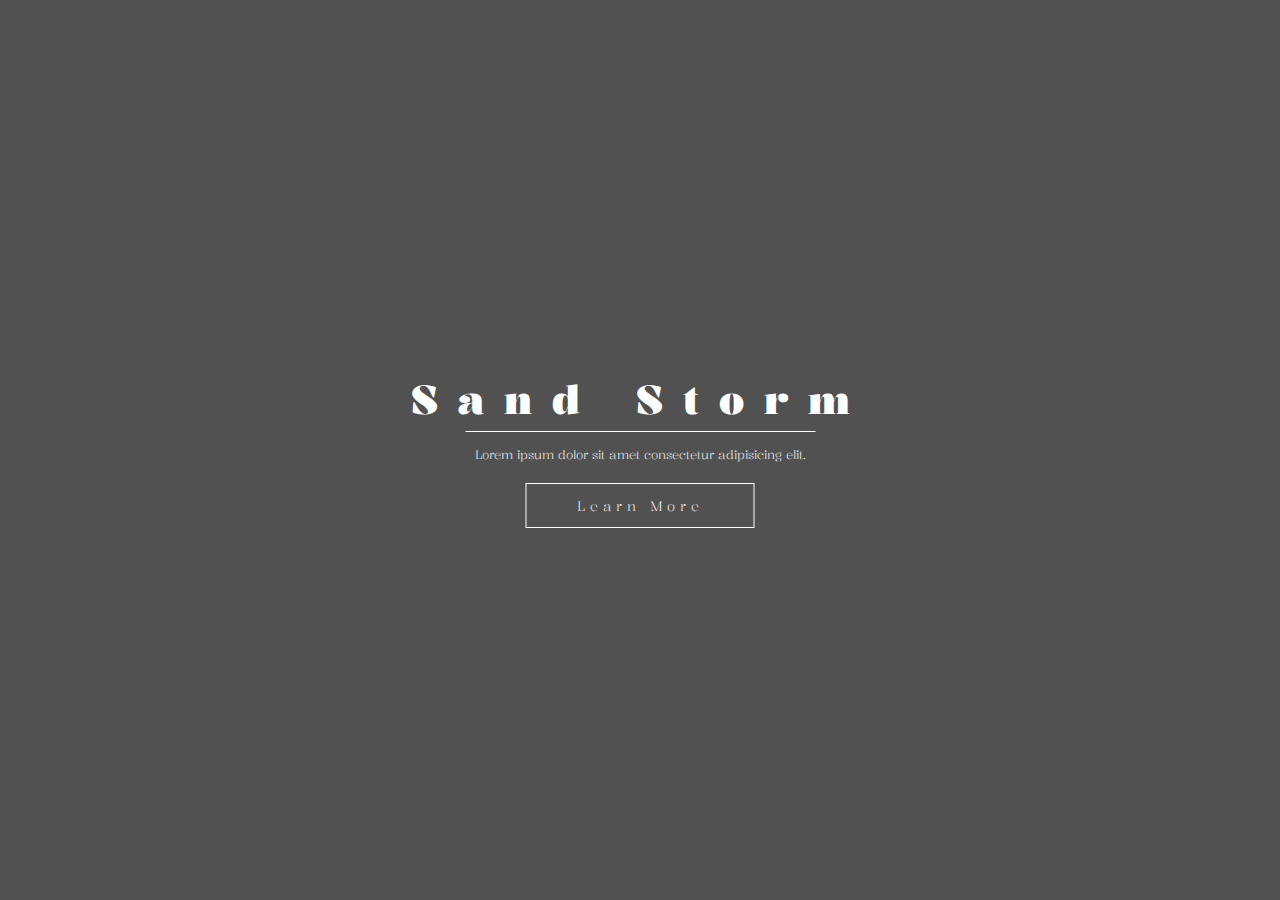
<file: Basic_One/index.html>
<!DOCTYPE html>
<html lang="en">
	<head>
		<meta charset="UTF-8" />
		<meta name="viewport" content="width=device-width, initial-scale=1.0" />
		<title>Document</title>
		<link rel="stylesheet" href="style.css" />
	</head>
	<body>
		<div id="main">
			<div id="overlay">
				<div id="content">
					<h1>Sand Storm</h1>
                    <span id="line"></span>
					<p>
						Lorem ipsum dolor sit amet consectetur adipisicing elit.
					</p>
					<button>Learn More</button>
				</div>
			</div>
		</div>
	</body>
</html>
</file>
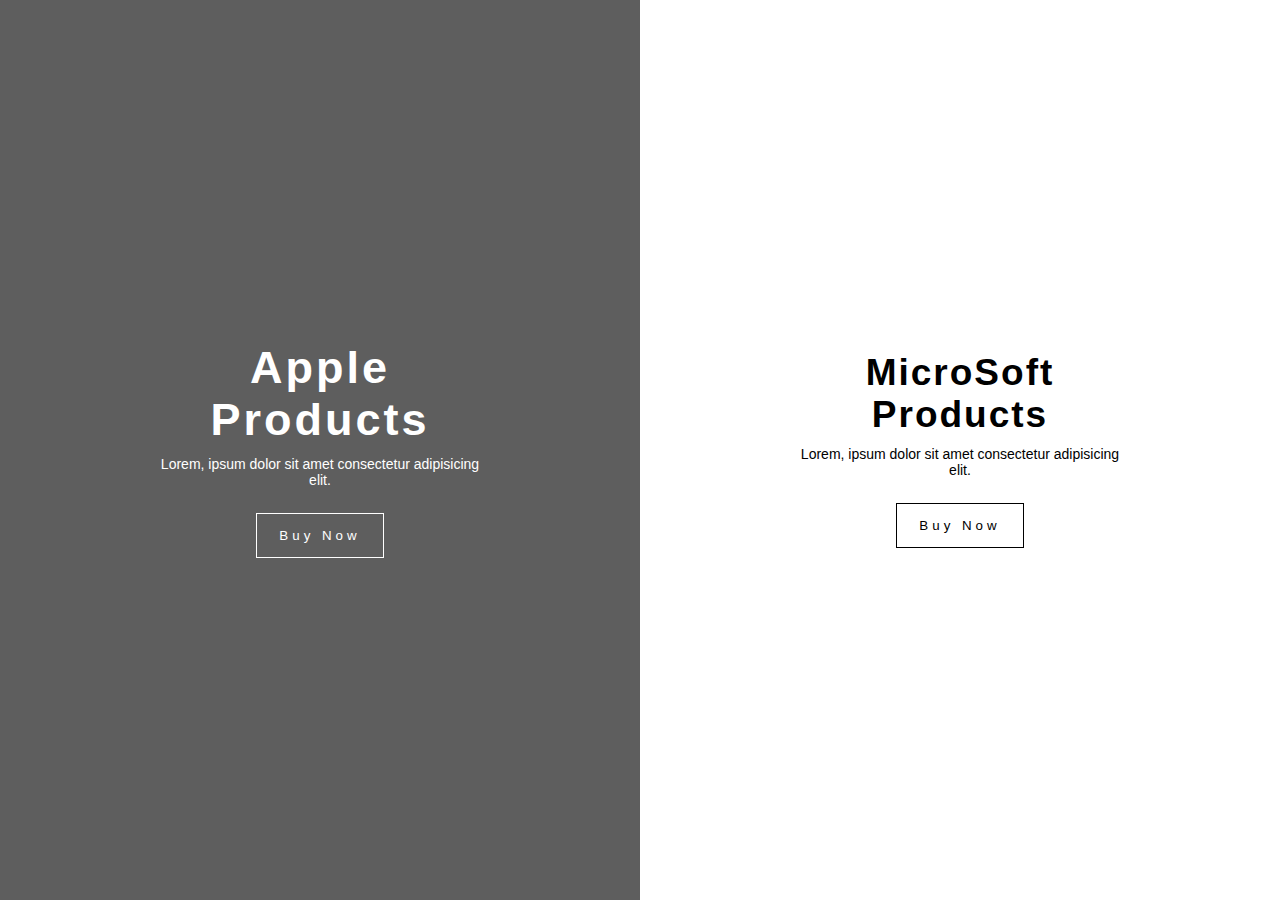
<file: Basic_Two/index.html>
<!DOCTYPE html>
<html lang="en">
	<head>
		<meta charset="UTF-8" />
		<meta name="viewport" content="width=device-width, initial-scale=1.0" />
		<title>Document</title>
		<link rel="stylesheet" href="style.css" />
	</head>
	<body>
		<div id="main">
			<div id="left">
                <div id="overlay1"></div>
				<div id="lcontent">
					<h1>Apple Products</h1>
					<p>Lorem, ipsum dolor sit amet consectetur adipisicing elit.</p>
					<button>Buy Now</button>
				</div>
			</div>
			<div id="right">
                <div id="overlay2"></div>
				<div id="rcontent">
					<h1>MicroSoft Products</h1>
					<p>Lorem, ipsum dolor sit amet consectetur adipisicing elit.</p>
					<button>Buy Now</button>
				</div>
			</div>
		</div>
	</body>
</html>
</file>
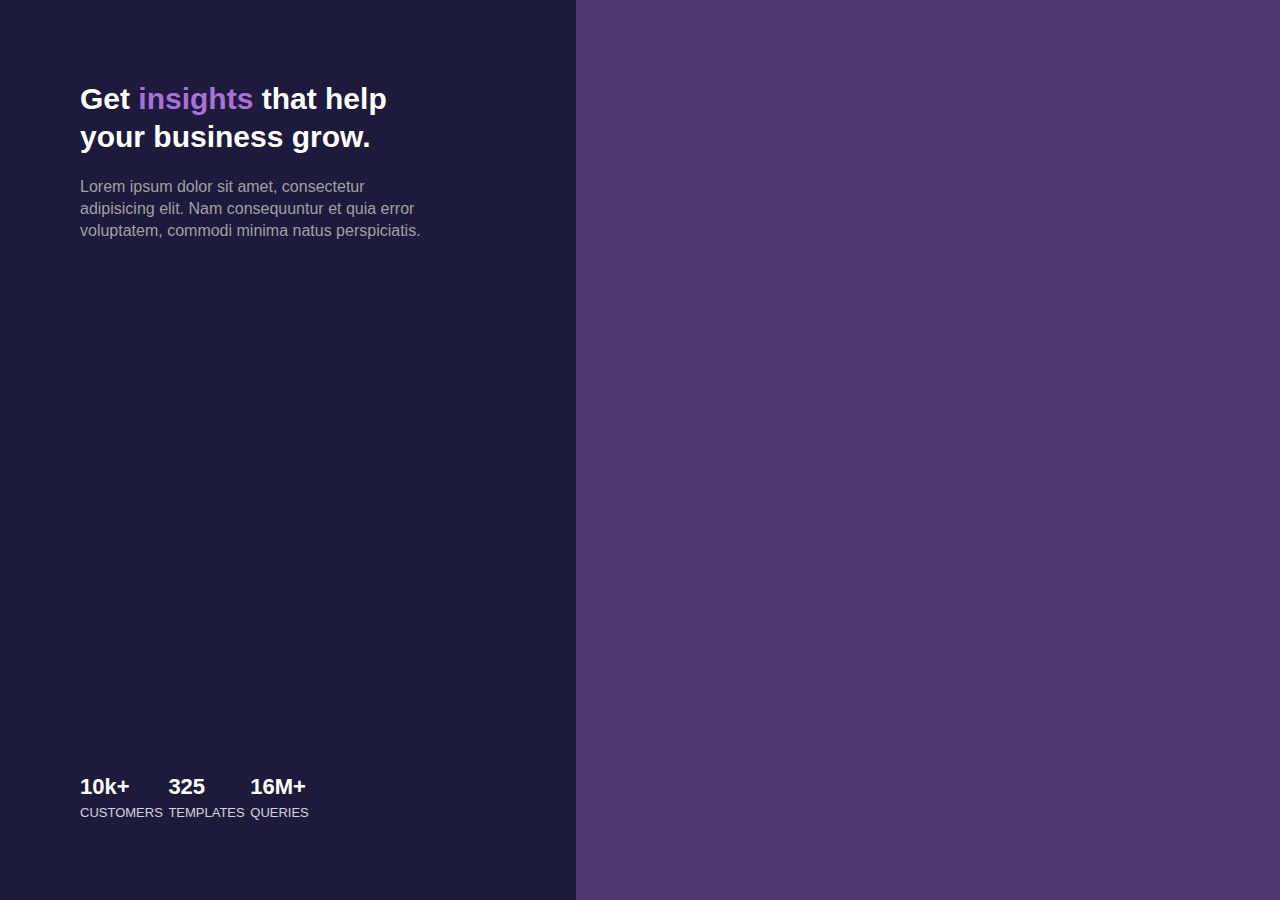
<file: Project_Four/index.html>
<!DOCTYPE html>
<html lang="en">
	<head>
		<meta charset="UTF-8" />
		<meta name="viewport" content="width=device-width, initial-scale=1.0" />
		<title>Project Four</title>
		<link rel="stylesheet" href="style.css" />
	</head>
	<body>
		<div id="main">
			<div id="left">
				<div id="ltop">
					<h1>Get <span>insights</span> that help your business grow.</h1>
					<p>
						Lorem ipsum dolor sit amet, consectetur adipisicing elit. Nam
						consequuntur et quia error voluptatem, commodi minima natus
						perspiciatis.
					</p>
				</div>
				<div id="lbottom">
					<div class="items">
						<h2>10k+</h2>
						<h5>customers</h5>
					</div>
					<div class="items">
						<h2>325</h2>
						<h5>templates</h5>
					</div>
					<div class="items">
						<h2>16M+</h2>
						<h5>queries</h5>
					</div>
				</div>
			</div>
			<div id="right">
				<div id="overlay"></div>
			</div>
		</div>
	</body>
</html>
</file>
<file: Basic_One/style.css>
@import url('https://fonts.googleapis.com/css2?family=Kalnia:wght@300;400&display=swap');

* {
    margin: 0;
    padding: 0;
    box-sizing: border-box;
    font-family: 'Kalnia', serif;
}

html,
body {
    height: 100%;
    width: 100%;
}

#main {
    height: 100%;
    width: 100%;
    background-image: url(https://plus.unsplash.com/premium_photo-1667187632491-a8db727bb5e2?q=80&w=2070&auto=format&fit=crop&ixlib=rb-4.0.3&ixid=M3wxMjA3fDB8MHxwaG90by1wYWdlfHx8fGVufDB8fHx8fA%3D%3D);
    background-size: cover;
}

#overlay {
    height: 100%;
    width: 100%;
    background-color: #000000ae;
    position: relative;
}

#content {
    position: absolute;
    top: 50%;
    left: 50%;
    transform: translate(-50%, -50%);
    color: #fff;
    text-align: center;
}

#content h1{
    font-size: 40px;
    letter-spacing: 20px;
    position: relative;
}

#line {
    height: 1px;
    width: 350px;
    background-color: #fff;
    margin-bottom: 10px;
    position: absolute;
    top: 38%;
    left: 50%;
    transform: translate(-50%, 0);
}

#content p{
    font-size: 12px;
    margin-top: 20px;
    font-weight: 300;
}

#content button {
    margin-top: 20px;
    background-color: transparent;
    border: 1px solid #fff;
    color: #fff;
    width: 50%;
    height: 45px;
    letter-spacing: 5px;
    cursor: pointer;
    font-weight: 300;
}
#content button:hover{
    background-color: #000;
    color: #fff;
}
</file>
<file: Basic_Two/style.css>
* {
    margin: 0;
    padding: 0;
    box-sizing: border-box;
    font-family: sans-serif;
}

html,
body {
    height: 100%;
    width: 100%;
}

#main {
    height: 100%;
    width: 100%;
    display: flex;
}

#left {
    width: 50%;
    height: 100%;
    background-image: url(https://images.unsplash.com/photo-1504610926078-a1611febcad3?q=80&w=1780&auto=format&fit=crop&ixlib=rb-4.0.3&ixid=M3wxMjA3fDB8MHxwaG90by1wYWdlfHx8fGVufDB8fHx8fA%3D%3D);
    background-size: cover;
    position: relative;
}

#overlay1 {
    height: 100%;
    width: 100%;
    background-color: #000000a1;
}

#lcontent {
    position: absolute;
    top: 50%;
    left: 50%;
    transform: translate(-50%, -50%);
    color: #fff;
    text-align: center;
}

#lcontent h1 {
    font-size: 45px;
    letter-spacing: 3px;
}

#lcontent p {
    font-size: 14px;
    margin: 10px 0;
}

#lcontent button {
    background: transparent;
    border: 1px solid #ffffff;
    height: 45px;
    width: 40%;
    font-weight: 300;
    letter-spacing: 4px;
    cursor: pointer;
    color: #fff;
    margin-top: 15px;
}

#right {
    width: 50%;
    height: 100%;
    background-image: url(https://images.unsplash.com/photo-1505330622279-bf7d7fc918f4?q=80&w=2070&auto=format&fit=crop&ixlib=rb-4.0.3&ixid=M3wxMjA3fDB8MHxwaG90by1wYWdlfHx8fGVufDB8fHx8fA%3D%3D);
    background-size: cover;
    background-position: center;
    position: relative;
}

#overlay2 {
    height: 100%;
    width: 100%;
    background-color: #ffffffac;
}

#rcontent {
    position: absolute;
    top: 50%;
    left: 50%;
    transform: translate(-50%, -50%);
    text-align: center;
}

#rcontent h1 {
    font-size: 37px;
    letter-spacing: 2px;
}

#rcontent p {
    font-size: 14px;
    margin: 10px 0;
}

#rcontent button {
    background: transparent;
    border: 1px solid #000;
    height: 45px;
    width: 40%;
    font-weight: 300;
    letter-spacing: 4px;
    cursor: pointer;
    color: #000;
    margin-top: 15px;
}
</file>
<file: Project_Four/style.css>
* {
    margin: 0;
    padding: 0;
    box-sizing: border-box;
    font-family: Arial, Helvetica, sans-serif;
}

html,
body {
    width: 100%;
    height: 100%;
}

#main {
    width: 100%;
    height: 100%;
    background-color: #1e1a3c;
    color: #fff;
    display: flex;
    justify-content: space-between;
}

#left {
    padding: 80px;
    width: 40%;
    height: 100%;
    display: flex;
    flex-direction: column;
    justify-content: space-between;
}

#ltop h1 {
    font-size: 30px;
    font-weight: 600;
    line-height: 38px;
}

#ltop h1 span {
    color: #A970D8;
}

#ltop p {
    margin-top: 20px;
    color: #a0a0a0;
    font-size: 16px;
    line-height: 22px;
}

#lbottom {
    display: flex;
    justify-content: space-between;
    width: 65%;
}

.items h2 {
    font-size: 22px;
    font-weight: 600;
}

.items h5 {
    font-size: 13px;
    text-transform: uppercase;
    font-weight: 500;
    margin-top: 5px;
    opacity: .8;
}


#right {
    background-image: url(https://images.unsplash.com/photo-1521737711867-e3b97375f902?q=80&w=1887&auto=format&fit=crop&ixlib=rb-4.0.3&ixid=M3wxMjA3fDB8MHxwaG90by1wYWdlfHx8fGVufDB8fHx8fA%3D%3D);
    width: 55%;
    height: 100%;
    background-size: cover;
    background-position: center;
}

#overlay {
    height: 100%;
    width: 100%;
    background-color: #a970d856;
}

@media (max-width: 768px) {

    #left {
        padding: 45px 35px;
        width: 50%;
    }

    #ltop h1 {
        font-size: 28px;
        line-height: 35px;
    }

    #lbottom {
        width: 100%;
    }

    #right{
        width: 50%;
    }
}

@media (max-width: 600px) {
    #main {
        flex-direction: column-reverse;
    }

    #left {
        padding: 40px;
        width: 100%;
    }

    #ltop h1 {
        font-size: 25px;
        line-height: 35px;
    }

    #ltop p {
        font-size: 13px;
        line-height: 18px;
    }

    #lbottom {
        width: 100%;
    }

    .items h2 {
        font-size: 16px;
    }

    .items h5 {
        font-size: 9px;
    }

    #right {
        width: 100%;
        height: 80%;
    }
}
</file>
